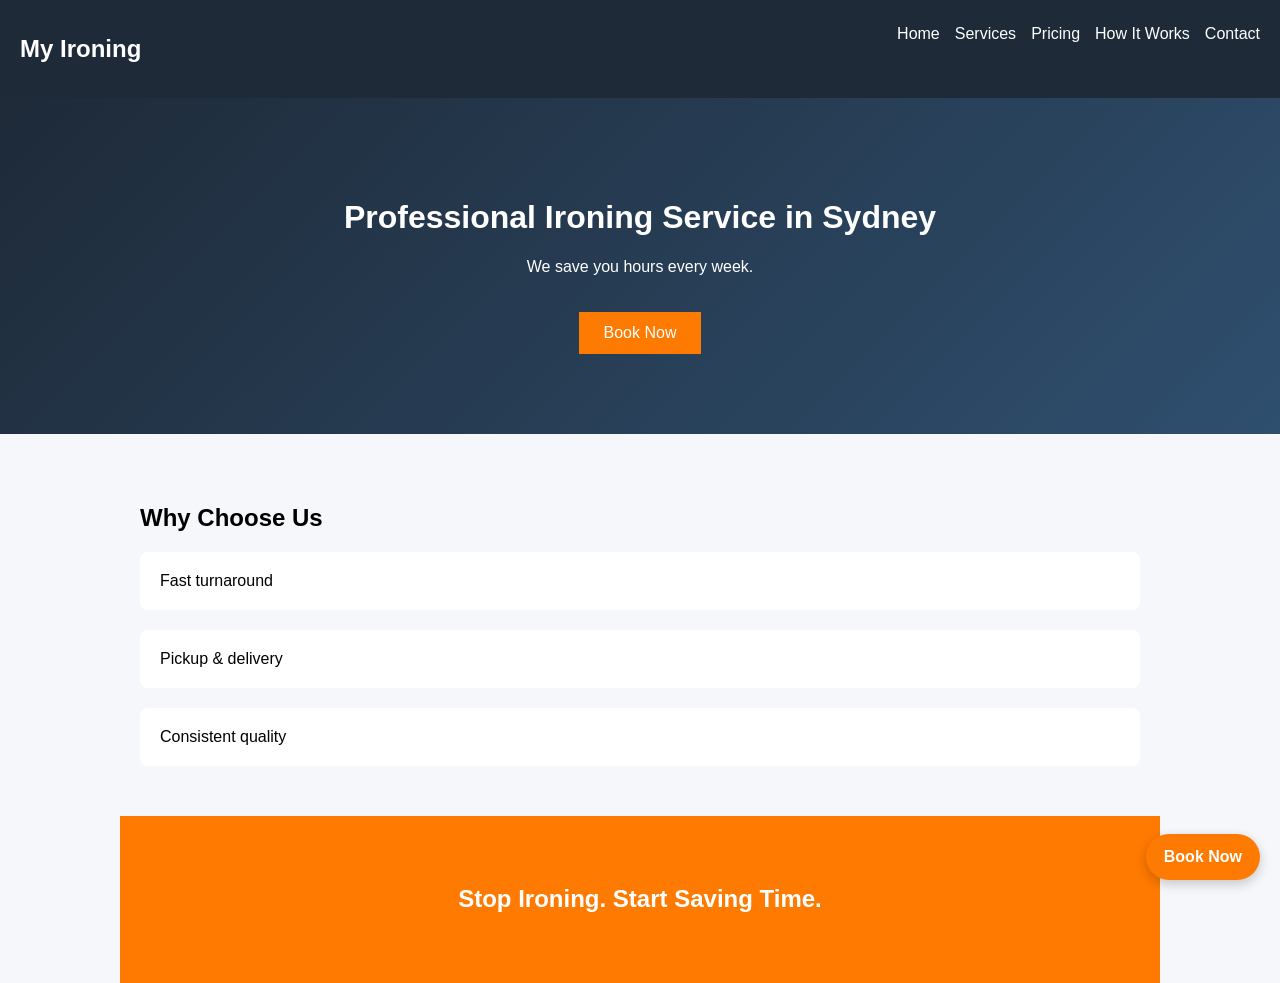
<file: index.html>
<!DOCTYPE html>
<html lang="en">
<head>
<meta charset="UTF-8">
<meta name="viewport" content="width=device-width, initial-scale=1.0">

<title>My Ironing | Sydney Ironing Service</title>
<link rel="stylesheet" href="style.css">
</head>

<script>
function toggleMenu() {
  const nav = document.getElementById("nav-links");
  if (!nav) return;

  if (getComputedStyle(nav).display === "none") {
    nav.style.display = "flex";
  } else {
    nav.style.display = "none";
  }
}
</script>

<a href="contact.html" class="sticky-cta">Book Now</a>
  
<body>

<nav>
  <h2>My Ironing</h2>

  <div class="menu-toggle" onclick="toggleMenu()">
    ☰
  </div>

  <div id="nav-links">
    <a href="index.html">Home</a>
    <a href="services.html">Services</a>
    <a href="pricing.html">Pricing</a>
    <a href="how-it-works.html">How It Works</a>
    <a href="contact.html">Contact</a>
  </div>
</nav>

<header>
  <h1>Professional Ironing Service in Sydney</h1>
  <p>We save you hours every week.</p>
  <a href="contact.html" class="cta">Book Now</a>
</header>

<section>
  <h2>Why Choose Us</h2>
  <div class="grid">
    <div class="card">Fast turnaround</div>
    <div class="card">Pickup & delivery</div>
    <div class="card">Consistent quality</div>
  </div>
</section>

<section class="highlight">
  <h2>Stop Ironing. Start Saving Time.</h2>
</section>

</body>
</html>
</file>
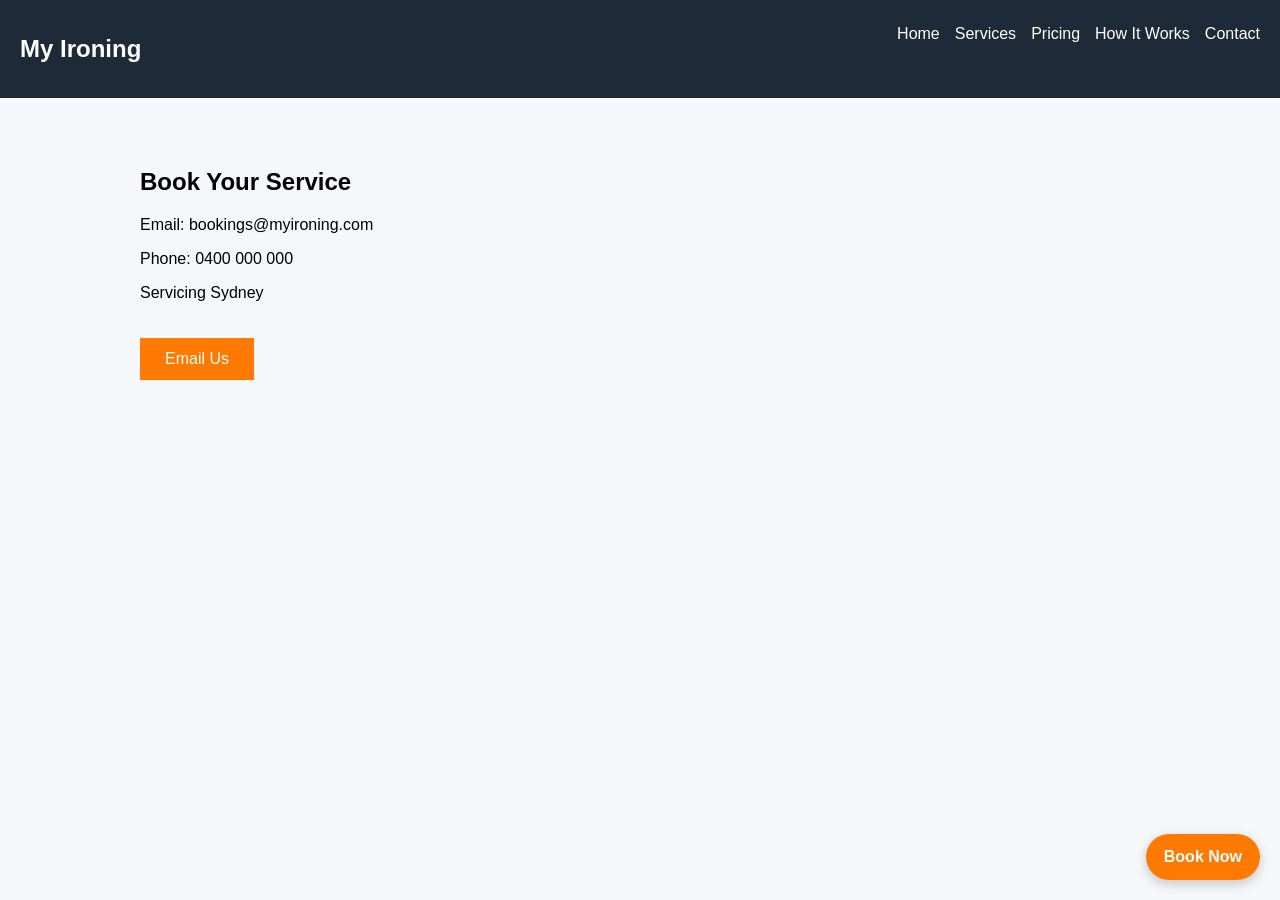
<file: contact.html>
<!DOCTYPE html>
<html>
<head>
<meta charset="UTF-8">
<meta name="viewport" content="width=device-width, initial-scale=1.0"> 
<title>Contact | My Ironing</title>
<link rel="stylesheet" href="style.css">
</head>
  
<script>
function toggleMenu() {
  const nav = document.getElementById("nav-links");
  nav.style.display = nav.style.display === "flex" ? "none" : "flex";
}
</script>

<a href="contact.html" class="sticky-cta">Book Now</a>
  
<body>

<nav>
  <h2>My Ironing</h2>

  <div class="menu-toggle" onclick="toggleMenu()">
    ☰
  </div>

  <div id="nav-links">
    <a href="index.html">Home</a>
    <a href="services.html">Services</a>
    <a href="pricing.html">Pricing</a>
    <a href="how-it-works.html">How It Works</a>
    <a href="contact.html">Contact</a>
  </div>
</nav>

<section>
  <h1>Book Your Service</h1>

  <p>Email: bookings@myironing.com</p>
  <p>Phone: 0400 000 000</p>
  <p>Servicing Sydney</p>

  <a href="mailto:bookings@myironing.com" class="cta">Email Us</a>

</section>

</body>
</html>
</file>
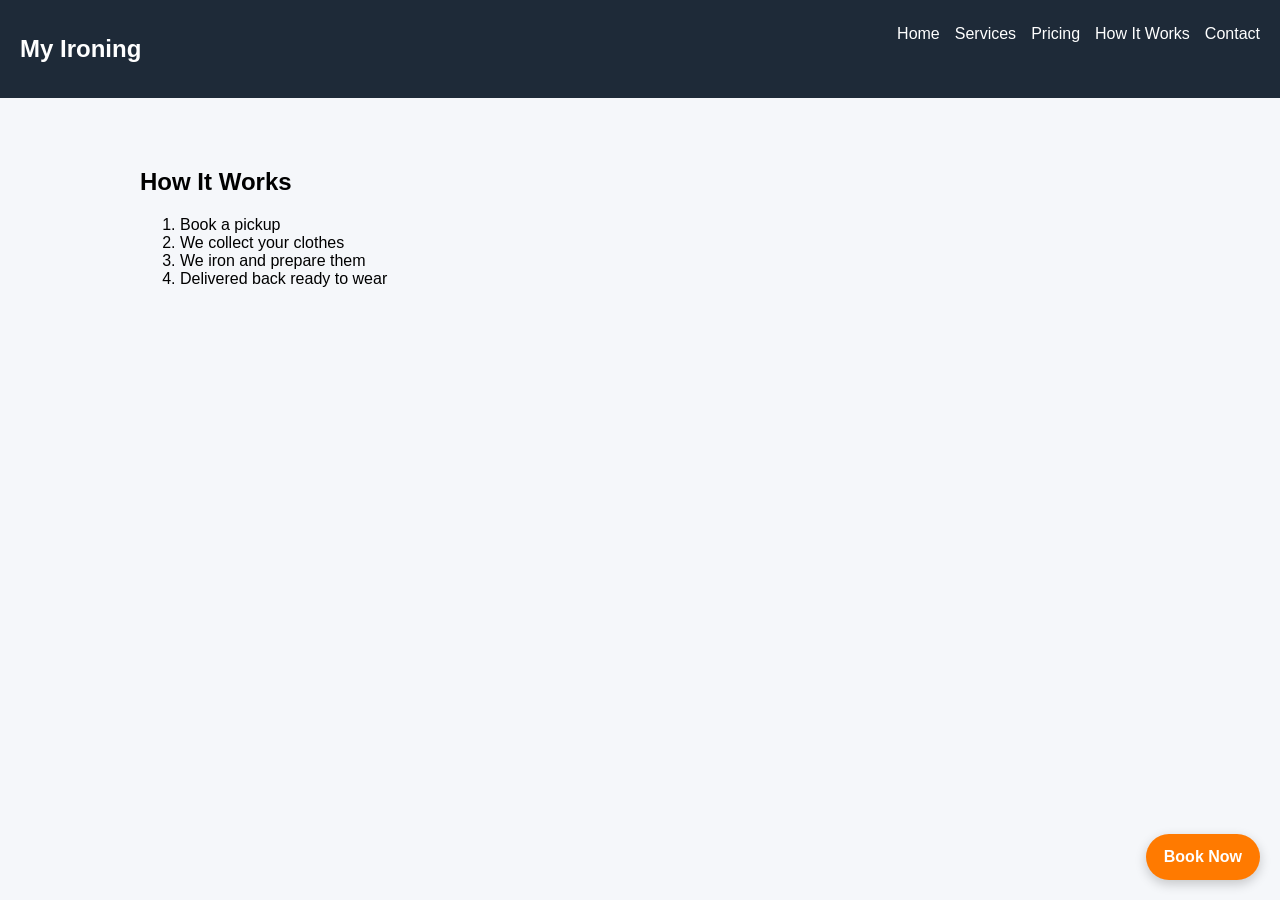
<file: how-it-works.html>
<!DOCTYPE html>
<html>
<head>
<meta charset="UTF-8">
<meta name="viewport" content="width=device-width, initial-scale=1.0">  
<title>How It Works | My Ironing</title>
<link rel="stylesheet" href="style.css">
</head>

 <script>
function toggleMenu() {
  const nav = document.getElementById("nav-links");
  nav.style.display = nav.style.display === "flex" ? "none" : "flex";
}
</script> 

<a href="contact.html" class="sticky-cta">Book Now</a>
 
<body>

<nav>
  <h2>My Ironing</h2>

  <div class="menu-toggle" onclick="toggleMenu()">
    ☰
  </div>

  <div id="nav-links">
    <a href="index.html">Home</a>
    <a href="services.html">Services</a>
    <a href="pricing.html">Pricing</a>
    <a href="how-it-works.html">How It Works</a>
    <a href="contact.html">Contact</a>
  </div>
</nav>

<section>
  <h1>How It Works</h1>

  <ol>
    <li>Book a pickup</li>
    <li>We collect your clothes</li>
    <li>We iron and prepare them</li>
    <li>Delivered back ready to wear</li>
  </ol>

</section>

</body>
</html>
</file>
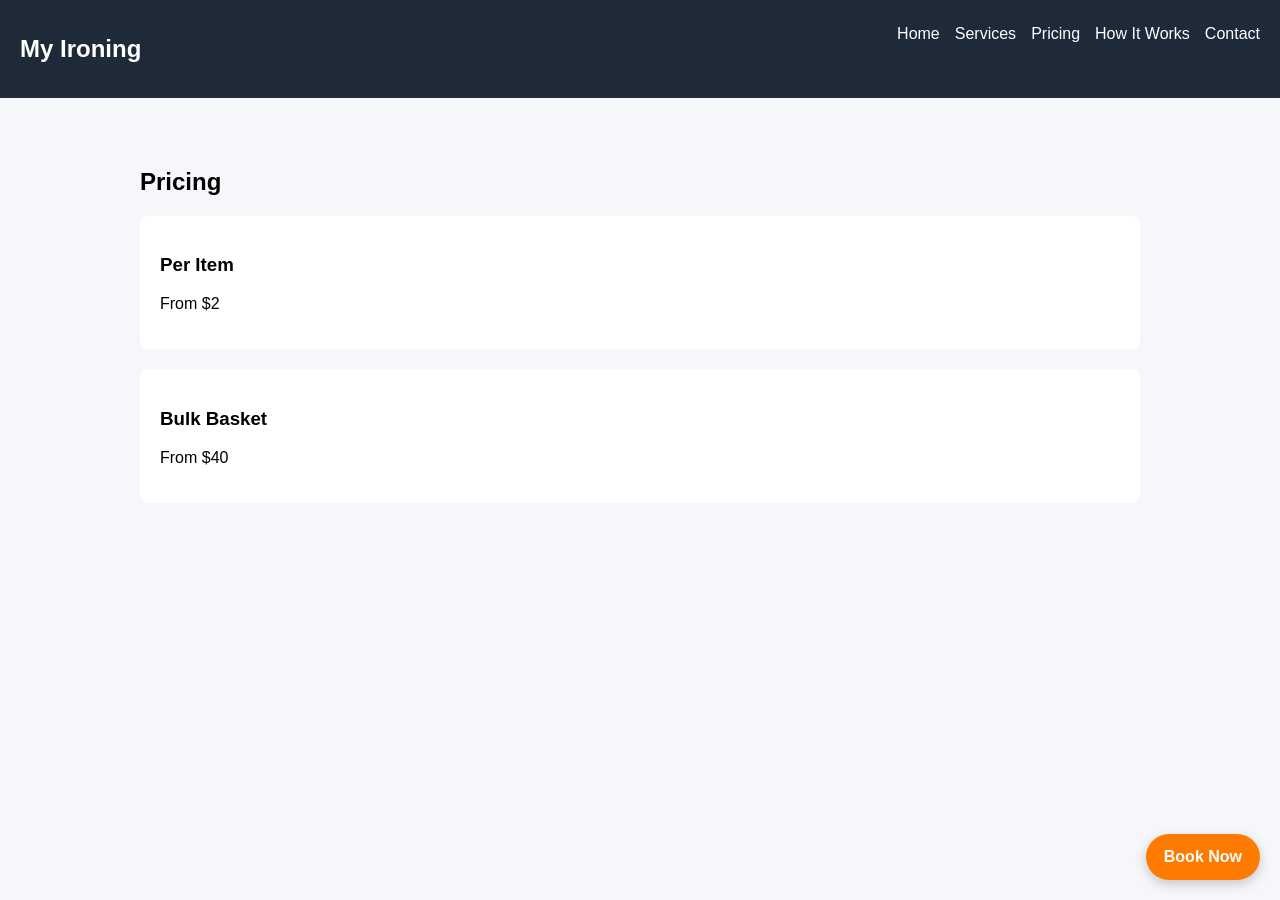
<file: pricing.html>
<!DOCTYPE html>
<html>
<head>
<title>Pricing | My Ironing</title>
<link rel="stylesheet" href="style.css">
</head>

<script>
function toggleMenu() {
  const nav = document.getElementById("nav-links");
  nav.style.display = nav.style.display === "flex" ? "none" : "flex";
}
</script>

<a href="contact.html" class="sticky-cta">Book Now</a>
  
<body>

<nav>
  <h2>My Ironing</h2>

  <div class="menu-toggle" onclick="toggleMenu()">
    ☰
  </div>

  <div id="nav-links">
    <a href="index.html">Home</a>
    <a href="services.html">Services</a>
    <a href="pricing.html">Pricing</a>
    <a href="how-it-works.html">How It Works</a>
    <a href="contact.html">Contact</a>
  </div>
</nav>

<section>
  <h1>Pricing</h1>

  <div class="grid">
    <div class="card">
      <h3>Per Item</h3>
      <p>From $2</p>
    </div>

    <div class="card">
      <h3>Bulk Basket</h3>
      <p>From $40</p>
    </div>
  </div>

</section>

</body>
</html>
</file>
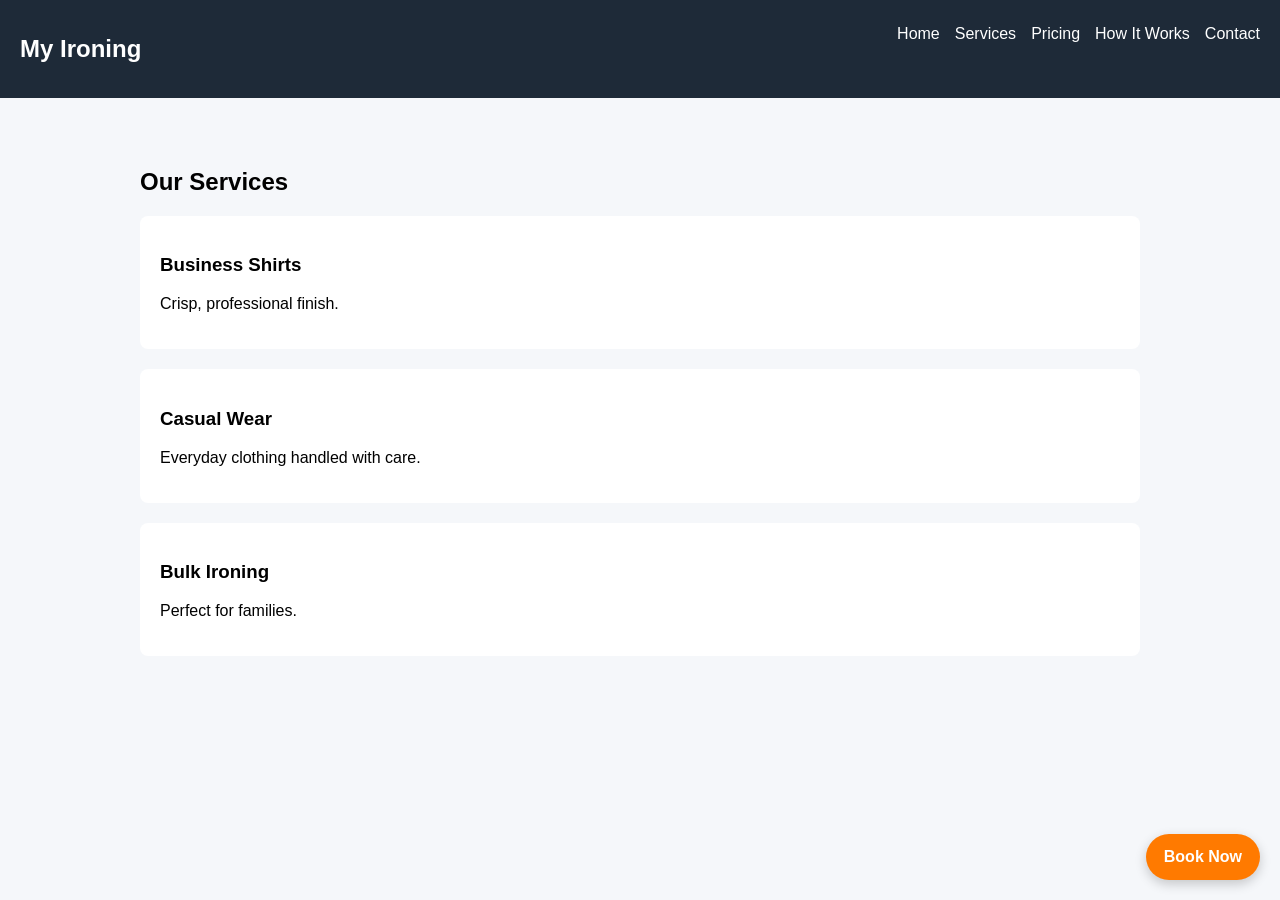
<file: services.html>
<!DOCTYPE html>
<html>
<head>
<meta charset="UTF-8">
<meta name="viewport" content="width=device-width, initial-scale=1.0">   
<title>Ironing Services Sydney | My Ironing</title>
<link rel="stylesheet" href="style.css">
</head>

<script>
function toggleMenu() {
  const nav = document.getElementById("nav-links");
  if (!nav) return;

  if (getComputedStyle(nav).display === "none") {
    nav.style.display = "flex";
  } else {
    nav.style.display = "none";
  }
}
</script>

<a href="contact.html" class="sticky-cta">Book Now</a>
  
<body>

<nav>
  <h2>My Ironing</h2>

  <div class="menu-toggle" onclick="toggleMenu()">
    ☰
  </div>

  <div id="nav-links">
    <a href="index.html">Home</a>
    <a href="services.html">Services</a>
    <a href="pricing.html">Pricing</a>
    <a href="how-it-works.html">How It Works</a>
    <a href="contact.html">Contact</a>
  </div>
</nav>

<section>
  <h1>Our Services</h1>

  <div class="grid">
    <div class="card">
      <h3>Business Shirts</h3>
      <p>Crisp, professional finish.</p>
    </div>

    <div class="card">
      <h3>Casual Wear</h3>
      <p>Everyday clothing handled with care.</p>
    </div>

    <div class="card">
      <h3>Bulk Ironing</h3>
      <p>Perfect for families.</p>
    </div>
  </div>

</section>

</body>
</html>
</file>
<file: style.css>
body {
  margin: 0;
  font-family: Arial;
  background: #f5f7fa;
}

nav {
  display: flex;
  justify-content: space-between;
  padding: 15px 20px;
  background: #1e2a38;
  color: white;
}

nav a {
  color: white;
  margin-left: 15px;
  text-decoration: none;
}

header {
  background: linear-gradient(135deg, #1e2a38, #2f4f6f);
  color: white;
  text-align: center;
  padding: 80px 20px;
}

section {
  padding: 50px 20px;
  max-width: 1000px;
  margin: auto;
}

.grid {
  display: grid;
  gap: 20px;
}

.card {
  background: white;
  padding: 20px;
  border-radius: 8px;
  transition: 0.3s;
}

.card:hover {
  transform: translateY(-5px);
}

.cta {
  background: #ff7a00;
  color: white;
  padding: 12px 25px;
  display: inline-block;
  margin-top: 20px;
  text-decoration: none;
}

.highlight {
  background: #ff7a00;
  color: white;
  text-align: center;
}

/* HAMBURGER MENU */
.menu-toggle {
  display: block;
  font-size: 22px;
  cursor: pointer;
}

#nav-links {
  display: none;
  width: 100%;
  flex-direction: column;
  margin-top: 10px;
}

#nav-links a {
  padding: 10px 0;
  border-top: 1px solid rgba(255,255,255,0.2);
}

/* DESKTOP NAV */
@media (min-width: 768px) {
  .menu-toggle {
    display: none;
  }

  #nav-links {
    display: flex !important;
    flex-direction: row;
    width: auto;
    margin-top: 0;
  }

  #nav-links a {
    border: none;
  }
}

.sticky-cta {
  position: fixed;
  bottom: 20px;
  right: 20px;
  background: #ff7a00;
  color: white;
  padding: 14px 18px;
  border-radius: 50px;
  text-decoration: none;
  font-weight: bold;
  box-shadow: 0 4px 12px rgba(0,0,0,0.2);
  z-index: 1000;
}

.fade-in {
  opacity: 0;
  transform: translateY(20px);
  transition: 0.6s ease;
}

.fade-in.show {
  opacity: 1;
  transform: translateY(0);
}

#nav-links {
  display: none;
}

@media (min-width: 768px) {
  #nav-links {
    display: flex !important;
  }
}
</file>
